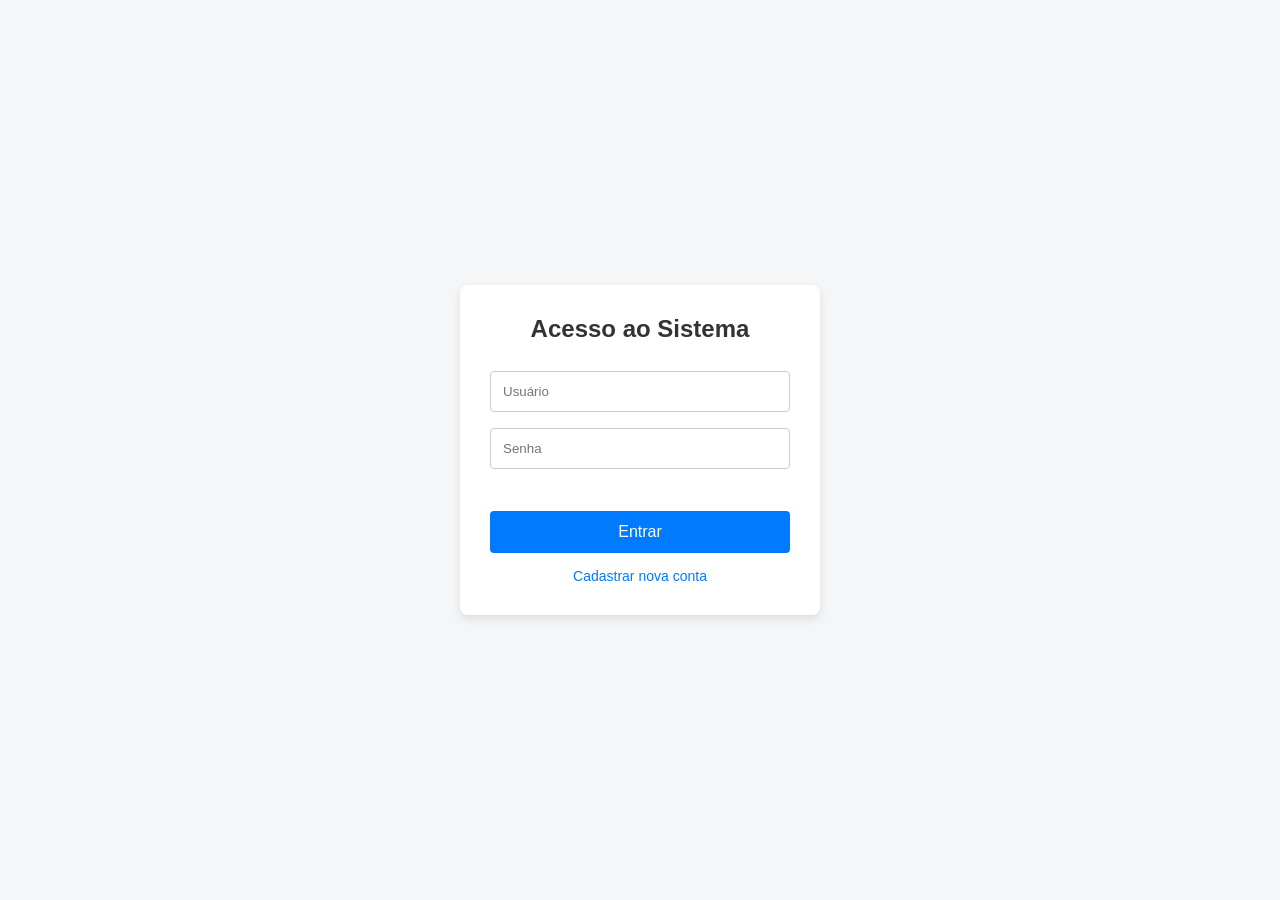
<file: index.html>
<!DOCTYPE html>
<html lang="pt-BR">
<head>
  <meta charset="UTF-8">
  <meta name="viewport" content="width=device-width, initial-scale=1.0">
  <title>Login</title>
  <link rel="stylesheet" href="style.css">
</head>
<body>
  <div class="container">
    <h2>Acesso ao Sistema</h2>
    <form id="loginForm">
      <input type="text" id="usuario" placeholder="Usuário">
      <input type="password" id="senha" placeholder="Senha">
      <p id="mensagemErro" class="erro"></p>
      <!-- Erro proposital inicial: tag button sem fechamento -->
      <button type="submit">Entrar</button>
    </form>
    <p><a href="cadastro.html">Cadastrar nova conta</a></p>
  </div>
  <script src="script.js"></script>
</body>
</html>
</file>
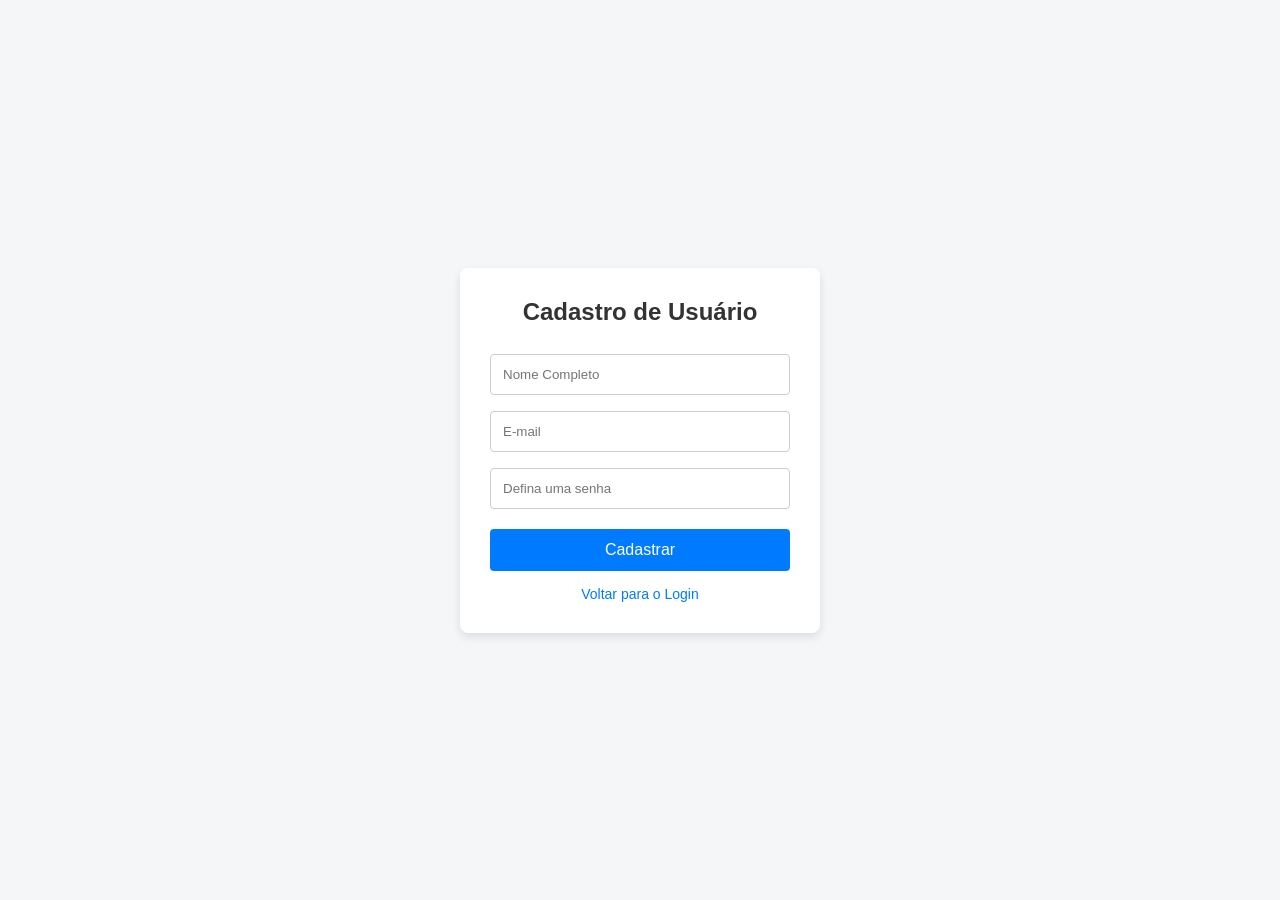
<file: cadastro.html>
<!DOCTYPE html>
<html lang="pt-BR">
<head>
  <meta charset="UTF-8">
  <title>Cadastro</title>
  <link rel="stylesheet" href="style.css">
</head>
<body>
  <div class="container">
    <h2>Cadastro de Usuário</h2>
    <form>
      <input type="text" placeholder="Nome Completo" required>
      <input type="email" placeholder="E-mail" required>
      <input type="password" placeholder="Defina uma senha" required>
      <button type="submit">Cadastrar</button>
    </form>
    <p><a href="index.html">Voltar para o Login</a></p>
  </div>
</body>
</html>
</file>
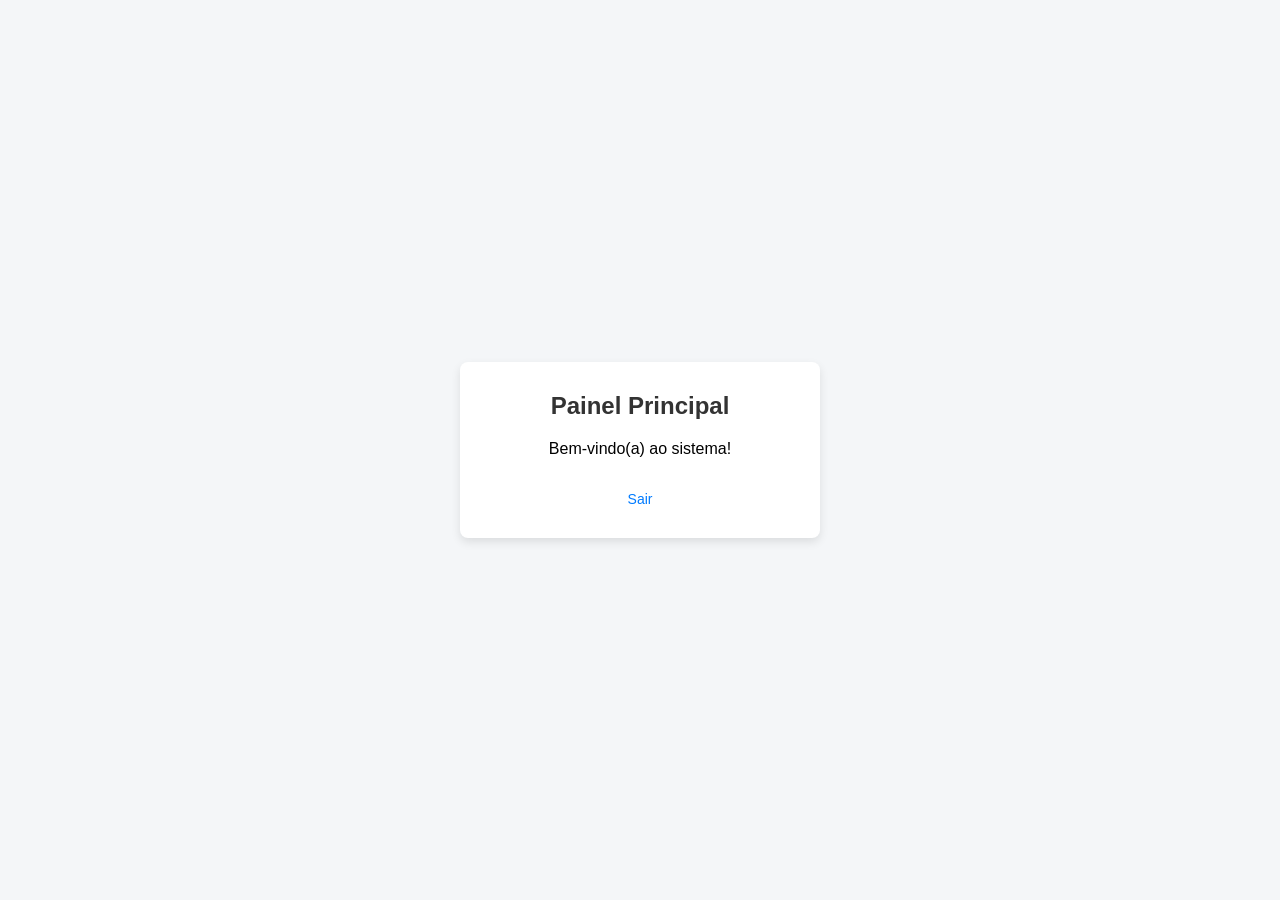
<file: dashboard.html>
<!DOCTYPE html>
<html lang="pt-BR">
<head>
  <meta charset="UTF-8">
  <title>Dashboard</title>
  <link rel="stylesheet" href="style.css">
</head>
<body>
  <div class="container">
    <h2>Painel Principal</h2>
    <p>Bem-vindo(a) ao sistema!</p>
    <br>
    <a href="index.html">Sair</a>
  </div>
</body>
</html>
</file>
<file: style.css>
* {
  box-sizing: border-box;
  font-family: Arial, sans-serif;
  margin: 0;
  padding: 0;
}
body {
  background-color: #f4f6f8;
  display: flex;
  justify-content: center;
  align-items: center;
  min-height: 100vh;
}
.container {
  background: #ffffff;
  padding: 30px;
  border-radius: 8px;
  box-shadow: 0 4px 10px rgba(0,0,0,0.1);
  width: 100%;
  max-width: 360px;
  text-align: center;
}
h2 {
  margin-bottom: 20px;
  color: #333;
}
input {
  width: 100%;
  padding: 12px;
  margin: 8px 0;
  border: 1px solid #ccc;
  border-radius: 4px;
}
button {
  width: 100%;
  padding: 12px;
  margin-top: 12px;
  background-color: #007bff;
  color: #fff;
  border: none;
  border-radius: 4px;
  cursor: pointer;
  font-size: 16px;
}
button:hover {
  background-color: #0056b3;
}
.erro {
  color: #dc3545;
  font-size: 14px;
  min-height: 18px;
  margin-top: 4px;
}
a {
  color: #007bff;
  text-decoration: none;
  font-size: 14px;
  display: inline-block;
  margin-top: 15px;
}
</file>
